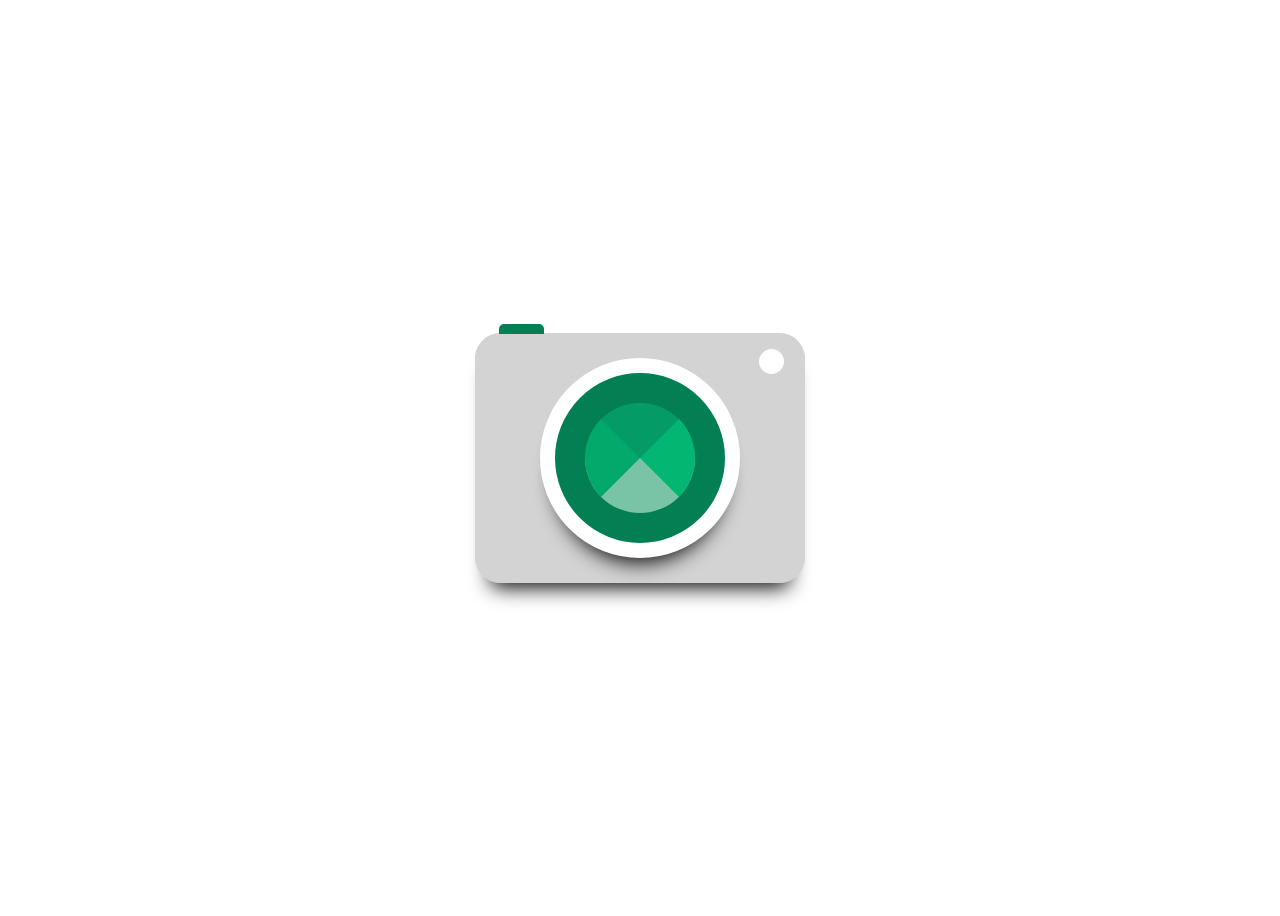
<file: Camera/index.html>
<html>
  <head>
    <link rel="stylesheet" type="text/css" href="style.css">
  </head>
  <body>
    <div class="camera">
      <div class="button"></div>
      <div class="circle"></div>
      <div class="little-circle"></div>
    </div>
  </body>
</html>
</file>
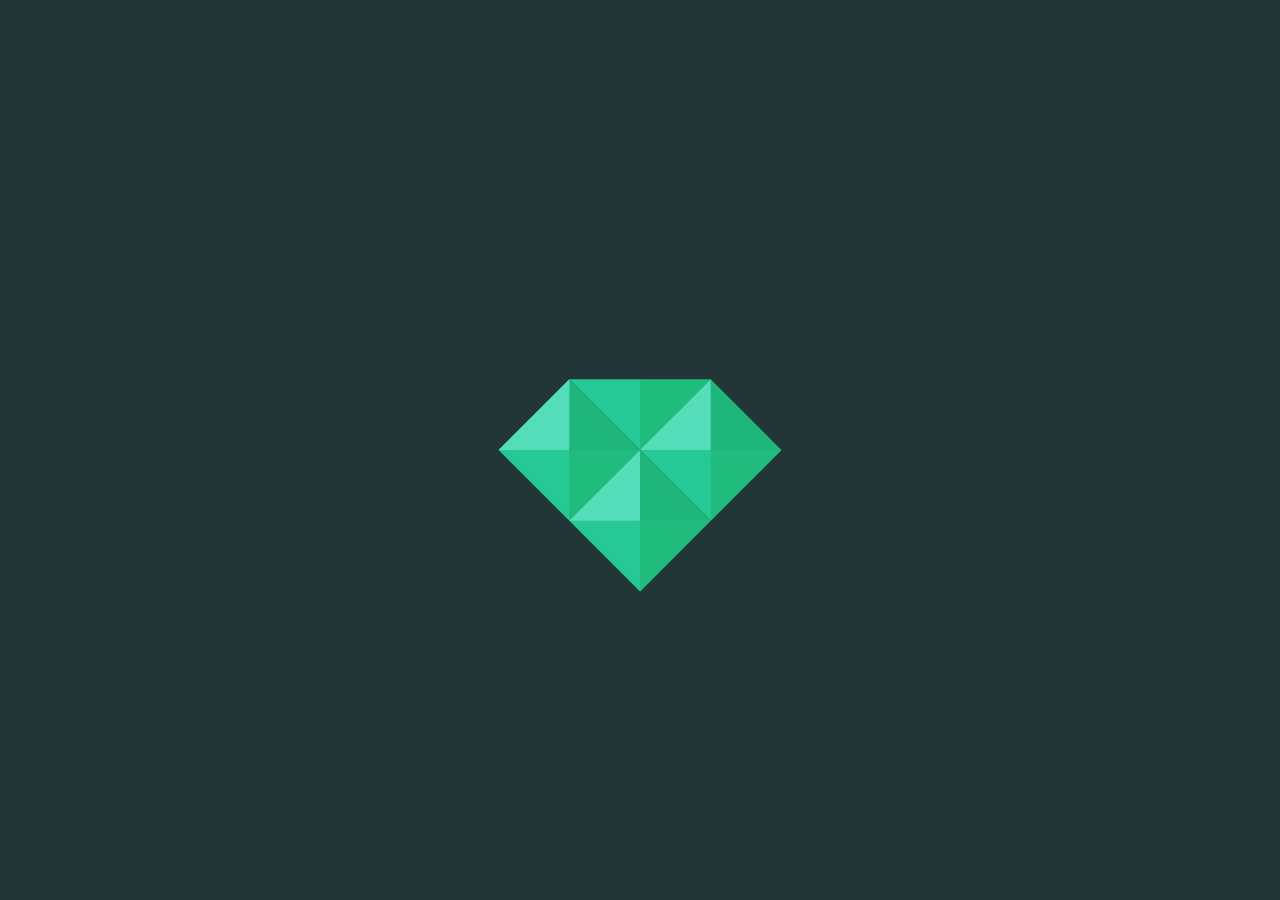
<file: Diamond/index.html>
<html>
  <head>
    <link rel="stylesheet" type="text/css" href="style.css">
  </head>
  <body>
    <div class="diamond">
      <span></span>
      <span></span>
      <span></span>
      <span></span>
    </div>
  </body>
</html>
</file>
<file: Camera/style.css>
* {
  box-sizing: border-box;
}

body {
  height: 100vh;
  display: flex;
  justify-content: center;
  align-items: center;
}

.camera {
  height: 250px;
  width: 330px;
  border: 1px solid #d3d3d3;
  position: relative;
  background-color: #d3d3d3;
  border-radius: 25px;
  box-shadow: 0 20px 20px -15px #111;
}

.button {
  height: 10px;
  width: 45px;
  position: absolute;
  top: -4%;
  left: 7%;
  background-color: #037f54;
  border-top-left-radius: 5px;
  border-top-right-radius: 5px;
}

.circle {
  height: 200px;
  width: 200px;
  border: 15px solid white;
  border-radius: 100%;
  position: absolute;
  background-color: #037f54;
  top: 50%;
  left: 50%;
  transform: translate(-50%, -50%);
  box-shadow: 0 20px 20px -15px #111;
}

.circle::after {
  content: "";
  position: absolute;
  top: 50%;
  left: 50%;
  width: 0;
  height: 0;
  transform: translate(-50%, -50%);
  border-top: 55px solid #049b66;
  border-left: 55px solid #03a86b;
  border-right: 55px solid #03b772;
  border-bottom: 55px solid #79c4a7;
  border-radius: 100%;
}

.little-circle {
  height: 25px;
  width: 25px;
  border-radius: 100%;
  background-color: white;
  position: absolute;
  top: 6%;
  right: 6%;
  box-shadow: 0 20px 20px -15px #111;
}
</file>
<file: Diamond/style.css>
* {
  box-sizing: border-box  !important;
}

body {
  margin: 0;
  padding: 0;
  background: #233637;
  height: 100vh;
  display: flex;
  justify-content: center;
  align-items: center;
}

.diamond {
  position: relative;
  width: 200px;
  height: 200px;
  transform: rotate(45deg);
}

span:nth-child(1) {
  position: absolute;
  top: 0;
  left: 0;
  width: 0;
  height: 0;
  border-top: 50px solid transparent;
  border-left: 50px solid transparent;
  border-right: 50px solid #20bc7d;
  border-bottom: 50px solid  #26c893;
}

span:nth-child(2) {
  position: absolute;
  top: 0;
  left: 50%;
  width: 0;
  height: 0;
  border-top: 50px solid #1fb67c;
  border-left: 50px solid #55ddb9;
  border-right: 50px solid #20bc7d;
  border-bottom: 50px solid  #26c893;
}

span:nth-child(3) {
  position: absolute;
  top: 50%;
  left: 0;
  width: 0;
  height: 0;
  border-top: 50px solid #1fb67c;
  border-left: 50px solid #55ddb9;
  border-right: 50px solid #20bc7d;
  border-bottom: 50px solid  #26c893;
}

span:nth-child(4) {
  position: absolute;
  top: 50%;
  left: 50%;
  width: 0;
  height: 0;
  border-top: 50px solid #1fb67c;
  border-left: 50px solid #55ddb9;
  border-right: 50px solid #20bc7d;
  border-bottom: 50px solid  #26c893;
}
</file>
